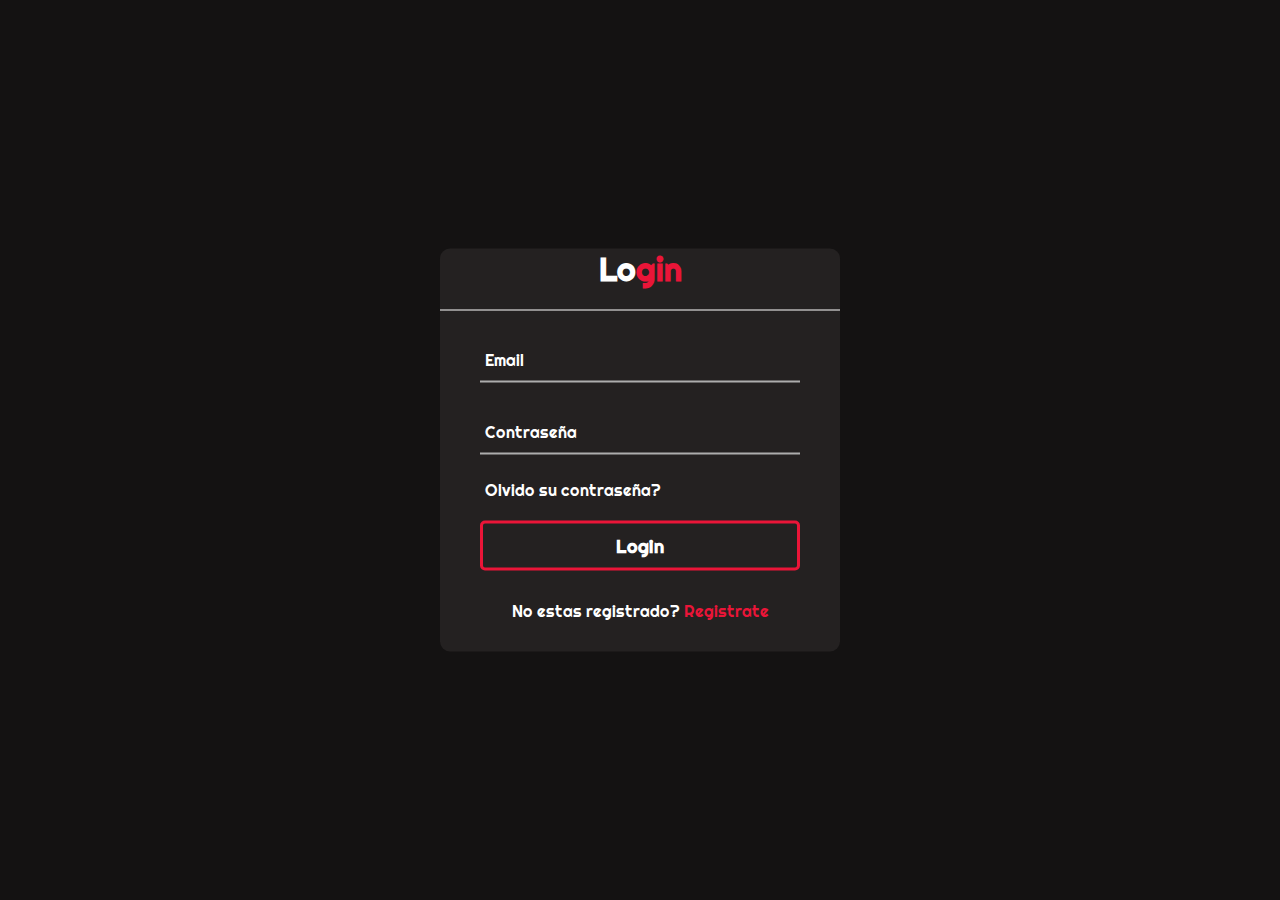
<file: login.html>
<html lang="es">
<head>
    <meta charset="UTF-8">
    <meta http-equiv="X-UA-Compatible" content="IE=edge">
    <meta name="viewport" content="width=device-width, initial-scale=1.0">
    <link rel="stylesheet" href="styles.css">
    <title>Vanshy Reparaciones | Login</title>
</head>
<body>
    <div class="center">

        <h1>Lo<span>gin</span></h1>

        <form method="post">

            <div class="espacio-texto">
                <input type="email" required>
                <span></span>
                <label>Email</label>
            </div>

            <div class="espacio-texto">
                <input type="password" required>
                <span></span>
                <label>Contraseña</label>
            </div>

            <div class="olvidada">Olvido su contraseña?</div>
            
            <input type="submit" class="registrarse-boton" value="Login">
            
            <div class="Registrarse">
                No estas registrado? <a href="./register.html">Registrate</a>
            </div>


        </form>
    </div>


</body>
</html>
</file>
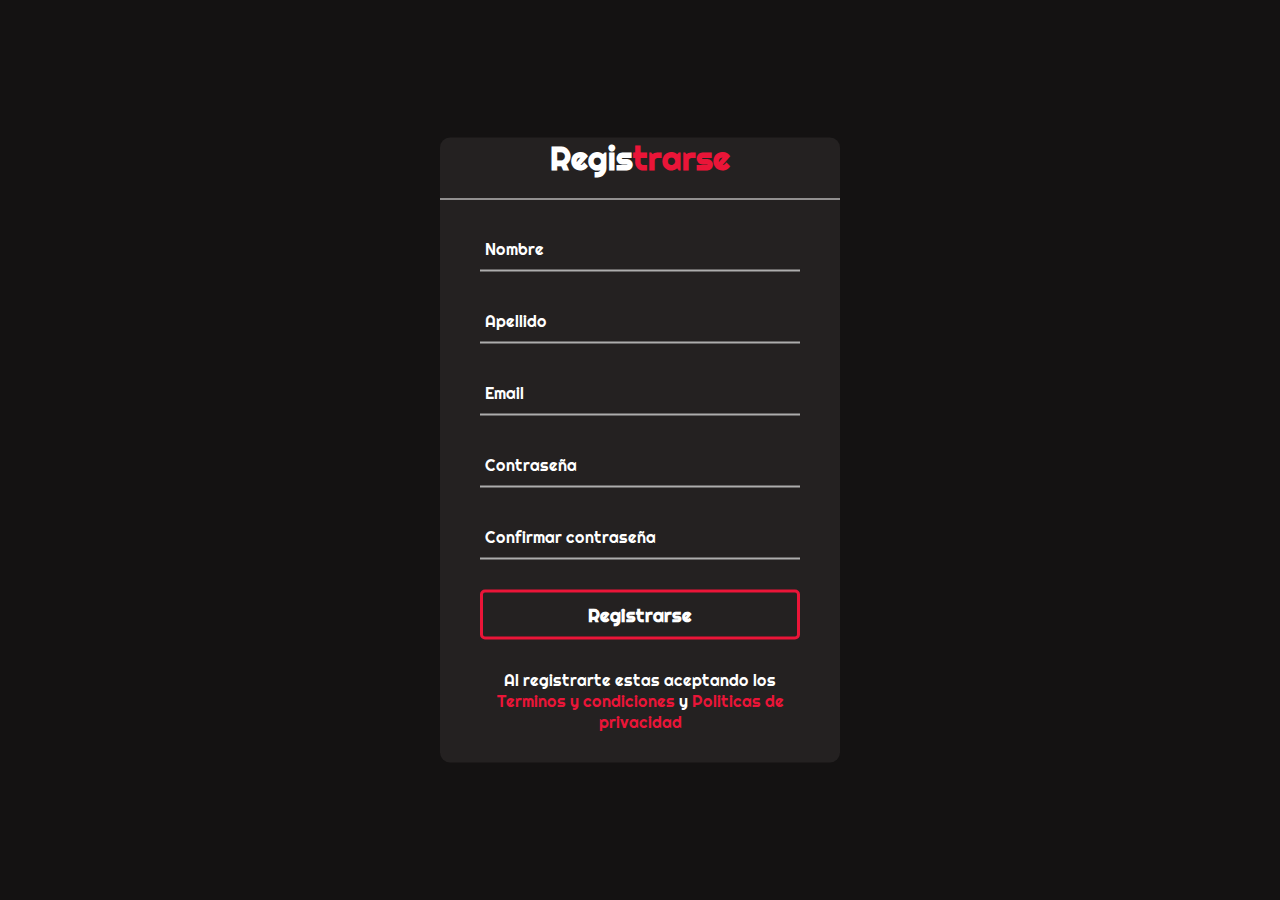
<file: register.html>
<html lang="es">
<head>
    <meta charset="UTF-8">
    <meta http-equiv="X-UA-Compatible" content="IE=edge">
    <meta name="viewport" content="width=device-width, initial-scale=1.0">
    <link rel="stylesheet" href="styles.css">
    <title>Vanshy Reparaciones | Register</title>
</head>
<body>
    <div class="center">
        <h1>Regis<span>trarse</span></h1>

        <form method="post">

            <div class="espacio-texto">
                <input type="text" required>
                <span></span>
                <label>Nombre</label>
            </div>

            <div class="espacio-texto">
                <input type="text" required>
                <span></span>
                <label>Apellido</label>
            </div>

            <div class="espacio-texto">
                <input type="email" required>
                <span></span>
                <label>Email</label>
            </div>

            <div class="espacio-texto">
                <input type="password" required>
                <span></span>
                <label>Contraseña</label>
            </div>

            <div class="espacio-texto">
                <input type="password" required>
                <span></span>
                <label>Confirmar contraseña</label>
            </div>

            <input type="submit" class="registrarse-boton" value="Registrarse">

            <div class="registrarse">

            <p class="terminos">Al registrarte estas aceptando los
            <a href="#" class="terminos">Terminos y condiciones</a> y
            <a href="#" class="terminos">Politicas de privacidad</a>
            </p>
            
            </div>

        </form>
       
    </div>
    
</body>
</html>
</file>
<file: styles.css>
@import url('https://fonts.googleapis.com/css2?family=Arvo:wght@700&family=Bebas+Neue&family=Righteous&display=swap');
*{
    margin: 0;
    padding: 0;
    box-sizing: border-box;
    text-decoration: none;
    list-style: none;
    font-family: 'Arvo', serif;
    font-family: 'Bebas Neue', cursive;
    font-family: 'Righteous', cursive;
}

html{
    scroll-behavior: smooth;
    scroll-padding-top: 100px;
}

body{
    width: 100%;
    background-color: #141212;
}

/* navbar */

span{
    color: var(--red);
}

:root{
    --red: #ea1538;
    --black: #242121;
    --grey: #3C3838;
}

.section-container{
    background-color: var(--black);
}

.header-container{
    position: sticky;
    top: 0%;
    z-index: 9999;
}

.section{
    display: flex;
    justify-content: center;
    align-items: center;
    padding: 70px 0px;
    width: 95%;
    max-width: 1500px;
    margin: 0 auto;
}

button{
    border: solid 3px var(--red);
    background: var(--black);
    padding: 12px 30px;
    border-radius: 10px;
    color: white;
    font-weight: bold;
    font-size: 15px;
    transition: .4s;
    cursor: pointer;
}

button:hover{
    transform: scale(1.2);
    background: var(--red);
}

.header{
    margin: 0 auto;
    max-width: 1300px;
    height: 100px;
    display: flex;
    justify-content: space-between;
    align-items: center;
    padding: 0px 80px 0px 50px;
}

.logo{
    color: white;
}

.logo:hover{
    transform: scale(1.3);
    color: var(--red);
    transition: .3s;
}

.logo-container{
    height: 100%;
    display: flex;
    align-items: center;
}

.navbar,
.navbar-list{
    display: flex;
    align-items: center;
    justify-content: center;
}

.navbar-list{
    gap: 50px;
}

.navbar a{
    color: white;
    font-size: 15px;
    font-weight: bold
}

.navbar-list-option:hover{
    color: var(--red);
}

.navbar i{
    font-size: 40px;
    color: white;
    cursor: pointer;
    display: none;
}

#toggle-menu{
    display: none;
}

@media (max-width: 992px){
    .header{
        padding: 0px 50px 10px;
    }

    .navbar i{
        display: flex;
    }
    
    .navbar-list{
        position: absolute;
        background-color: var(--black);
        flex-direction: column;
        top: 100px;
        right: 0;
        width: 100%;
        height: calc(100vh - 100px);
        z-index: 9999;
        display: none;
    }

    #toggle-menu:checked + .navbar-list{
        display: flex;
    }
}

@media (max-width: 1400px) {
    .navbar-list{
        gap: 30px;
    }
    
}

/* login y register */

.center{
    position: absolute;
    top: 50%;
    left: 50%;
    transform: translate(-50%, -50%);
    width: 400px;
    background: var(--black);
    border-radius: 10px;
}

.center h1{
    color: white;
    text-align: center;
    padding: 0 0 20px 0;
    border-bottom: 1px solid white;
}

.center form{
    padding: 0 40px;
    box-sizing: border-box;
}

form .espacio-texto{
    position: relative;
    border-bottom: 2px solid #adadad;
    margin: 30px 0;
}

.espacio-texto input{
    width: 100%;
    padding: 0 5px;
    height: 40px;
    font-size: 16px;
    border: none;
    background: none;
    outline: none;
}

.espacio-texto label{
    position: absolute;
    top: 50%;
    left: 5px;
    color: white;
    transform: translateY(-50%);
    font-size: 16px;
    pointer-events: none;
    transition: .5s;
}

.espacio-texto span::before{
    content: '';
    position: absolute;
    top: 40px;
    left: 0;
    width: 0%;
    height: 2px;
    background: var(--red);
    transition: .5s;
}

.espacio-texto input:focus ~ label,
.espacio-texto input:valid ~ label{
    top: -5px;
    color: var(--red);
}

.espacio-texto input:focus ~ span::before,
.espacio-texto input:valid ~ span::before{
    width: 100%;
}

.olvidada{
    margin: -5px 0 20px 5px;
    color: white;
    cursor: pointer;
}
.olvidada:hover{
    text-decoration: underline;
}

.registrarse-boton{
    width: 100%;
    height: 50px;
    border: 3px solid var(--red);
    background: var(--black);
    border-radius: 5px;
    font-size: 18px;
    color: white;
    font-weight: 700;
    cursor: pointer;
    outline: none;
}

.registrarse-boton:hover{
    background: var(--red);
    transition: .5s;
    transform: scale(1.1);
}

.Registrarse{
    margin: 30px 0;
    text-align: center;
    font-size: 16px;
    color: white;
}

.Registrarse a{
    color: var(--red);
    text-decoration: none;
}

.Registrarse a:hover{
    text-decoration: underline;
}

.terminos{
    color: white;
    text-decoration: none;
}

.terminos a{
    color: var(--red);
}

.terminos a:hover{
    text-decoration: underline;

}

/* hero */

.section{
    margin: 0 auto;
    padding: 0px 80px 0px 50px;
    display: flex;
    align-items: center;
    justify-content: center;
}

.hero-image{
    position: relative;
    background: url(./imagenes/setup-hero.jpg) no-repeat center;
    background-size: cover;
    height: 650px;
    overflow: hidden;
}

.hero-container{
    margin-top: 130px;
    text-align: center;
    color: white;
    font-weight: 700;
}

.hero-container h1{
    margin: 0;
    font-size: 70px;
    animation: cambio-color 3s infinite alternate-reverse;
}

@keyframes cambio-color {

    0%{
        color: white;
    }

    25%{
        color: white;
    }
    
    50%{
        color: var(--red);
    }

    100%{
        color: var(--red);
    }
}

.hero-container p{
    margin: 20px;
    display: block;
    font-size: 26px;
}

.boton-hero{
    background-color: var(--red);
    margin: 25px 30px;
    width: 200px;
}

.boton-hero a{
    color: white;
}


/* computadoras */

.computadoras{
    color: white;
    display: flex;
    align-items: center;
    justify-content: center;
    padding: 50px 0px 0px 30px;
    margin: 20px;

}

.computadoras-container{
    margin-top: 10px;
    height: 670px;
}

.cards-container{
    display: flex;
    justify-content: center;
    flex-wrap: wrap;
    gap: 15%;
}

.card{
    background: var(--grey);
    width: 270px;
    height: 520px;
    margin: 10px;
    border-radius: 15px;
}

.card:hover{
    cursor: pointer;
    transform: scale(1.03);
    transition: all 0.5s ease;
}

.card-image{
    height: 280px;
    margin-bottom: 15px;
    background-size: cover;
    border-radius: 15px 15px 0 0;
}

.card-1{
    background-image: url(./imagenes/Custom-PC-card.jpg);
}

.card-2{
    background-image: url(./imagenes/Pasta-termica-card.jpg);
}

.card-3{
    background-image: url(./imagenes/rtx-3090-card.jpg);
}

.card-text{
    color: white;
    display: flex;
    justify-content: center;
    text-align: center;
}

.boton-card{
    background-color: var(--grey);
    margin: 25px 35px;
    width: 200px;
}

.boton-card a{
    color: white;
}

@media (min-width: 680px) and (max-width: 1243px) {
    .computadoras-container{
        height: 1200px;
    }
    
}

@media (min-width: 320px) and (max-width: 680px){
    .computadoras-container{
        height: 1750px;
    }

}

/* Celulares */

.celulares-container{
    height: 670px;
}

.card-1-celulares{
    background-image: url(./imagenes/celular-repuestos-card.jpg);
}

.card-2-celulares{
    background-image: url(./imagenes/celular-mantenimiento-card.jpg);
}

.card-3-celulares{
    background-image: url(./imagenes/celular-actualizacion-card.jpg);
}

@media (min-width: 680px) and (max-width: 1243px) {
    .celulares-container{
        height: 1200px;
    }
    
}

@media (min-width: 320px) and (max-width: 680px){
    .celulares-container{
        height: 1750px;
    }

}

/* Limpieza */

.limpieza-container{
    height: 670px;
}

.card-1-limpieza{
    background-image: url(./imagenes/Limpieza-limpiado-card.jpg);
}

.card-2-limpieza{
    background-image: url(./imagenes/Limpieza-ventilacion-card.jpg);
}

.card-3-limpieza{
    background-image: url(./imagenes/Limpieza-formatear-card.jpg);
}

@media (min-width: 680px) and (max-width: 1243px) {
    .limpieza-container{
        height: 1200px;
    }
    
}

@media (min-width: 320px) and (max-width: 680px){
    .limpieza-container{
        height: 1750px;
    }

}

/* contacto */

.contacto-container{
    position: relative;
    background: url(./imagenes/setup-contacto.jpg);
    background-size: cover;
    height: 670px;
    overflow: hidden;
   
}

.contacto-center{
    display: flex;
    justify-content: center;
    align-items: center;
}

.contacto-section{
     display: flex;
    justify-content: center;
    align-items: center;
}

.contacto-info{
    color: white;
    max-width: 500px;
    line-height: 65px;
    padding-left: 50px;
    font-size: 18px;
}

.contacto-info i{
    color: var(--red);
    margin-right: 20px;
    font-size: 25px;
}

.contacto-form{
    max-width: 700px;
    margin-right: 50px;
}

.contacto-info, .contacto-form{
    flex: 1;
}

.contacto-form h2{
    color: white;
    text-align: center;
    font-size: 35px;
    margin-bottom: 30px;
}

.contacto-form .contacto-text{
    background: var(--grey);
    color: white;
    border: none;
    width: calc(50% - 10px);
    height: 50px;
    padding: 12px;
    font-size: 15px;
    border-radius: 5px;
    margin-bottom: 20px;
    opacity: 0.9;
}

.contacto-form .contacto-text:first-child{
    margin-right: 15px;
}

.contacto-form textarea{
    background: var(--grey);
    color: white;
    border: none;
    width: 100%;
    padding: 12px;
    font-size: 15px;
    min-height: 200px;
    max-height: 400px;
    resize: vertical;
    border-radius: 5px;
    margin-bottom: 20px;
    opacity: 0.9;
}

.enviar-mensaje{
    width: 50%;
    height: 50px;
    border: 3px solid var(--red);
    background: var(--red);
    border-radius: 5px;
    font-size: 18px;
    color: white;
    font-weight: 700;
    cursor: pointer;
    outline: none;
}

.enviar-mensaje:hover{
    background: var(--red);
    transition: .5s;
    transform: scale(1.1);
}

@media (max-width: 950px){
    .contacto-section{
        flex-direction: column;
    }

    .contacto-info, .contacto-form{
        margin: 30px 50px;
        width: 100%;
    }
    
    .contacto-form h2{
        font-size: 30px;
    }

    .contacto-form .contacto-text{
        width: 100%;
    }
}

@media (min-width: 320px) and (max-width: 459px){
    .contacto-section{
        flex-direction: column;
    }

    .contacto-info, .contacto-form{
        margin: 30px 50px;
        font-size: 70%;
        width: 100%;
    }
    
    .contacto-form h2{
        font-size: 30px;
    }

    .contacto-form .contacto-text{
        width: 100%;
    }
}

@media (min-width: 680px) and (max-width: 1243px) {
    .contacto-container{
        height: 1200px;
    }
    
}

@media (min-width: 320px) and (max-width: 680px){
    .contacto-container{
        height: 1750px;
    }

}

/* footer */

.footer-info{
    color: white;
    display: flex;
    align-items: center;
    justify-content: center;
    flex-direction: column;
    text-align: center;
}

.footer-info h3{
    font-size: 2.1rem;
    font-weight: 500;
    line-height: 3rem;
}

.footer-info p{
    max-width: 500px;
    margin: 10px auto;
    line-height: 28px;
    font-size: 14px;
}

.social-icons{
    list-style: none;
    display: flex;
    align-items: center;
    justify-content: center;
    margin: 1rem 0 3rem 0;
}

.social-icons li{
    margin: 0 10px;
}

.social-icons li a{
    text-decoration: none;
    color: white;
    border: 1.1px solid white;
    padding: 8px;
    border-radius: 60%;
    width: 35px;
}

.social-icons li a:hover{
    color: var(--red);
    border: 1.1px solid var(--red);
}
</file>
